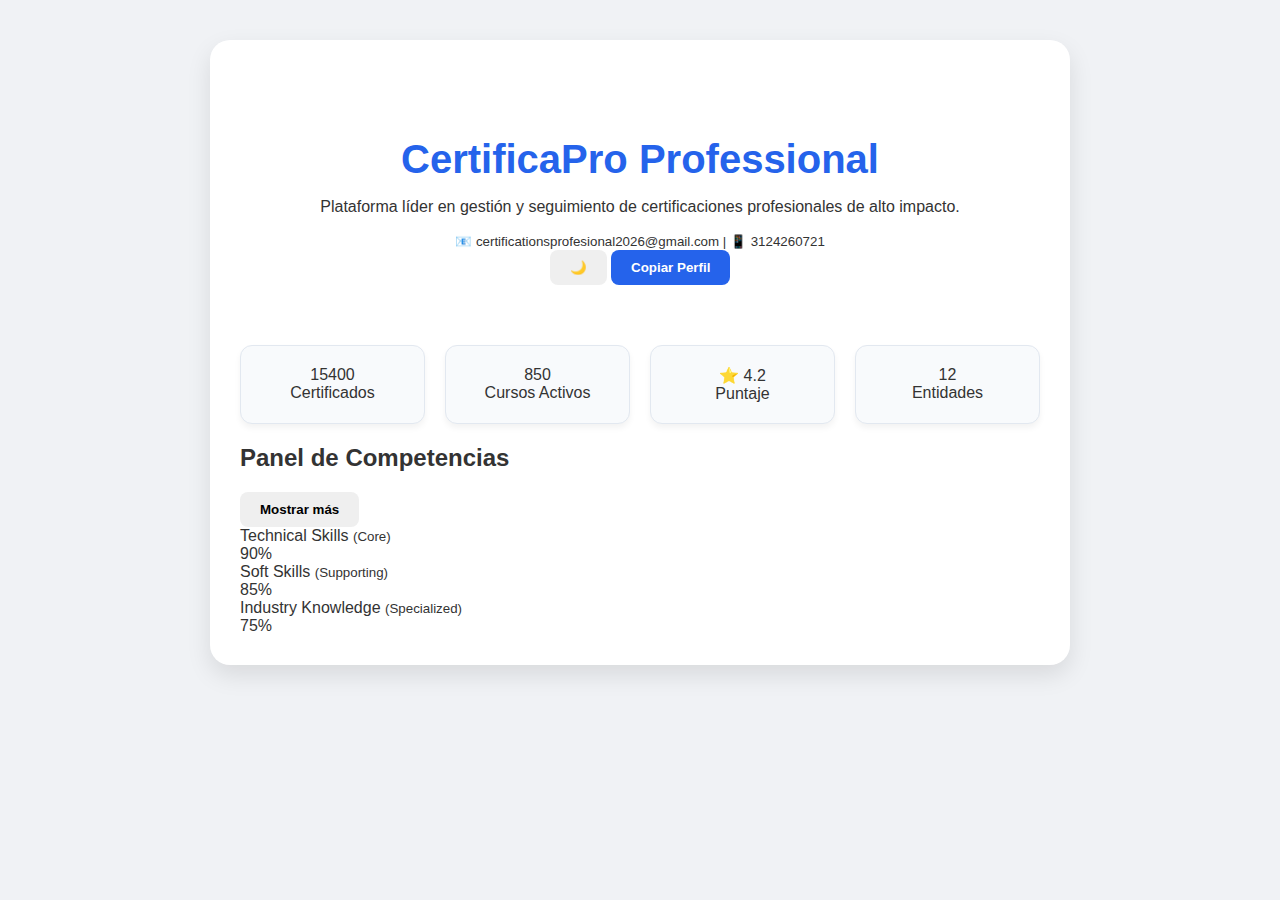
<file: week-01/3-proyecto/index.html>
<!DOCTYPE html>
<html lang="es">
<head>
    <meta charset="UTF-8">
    <meta name="viewport" content="width=device-width, initial-scale=1.0">
    <title>CertificaPro | Dashboard Profesional</title>
    <link href="https://fonts.googleapis.com/css2?family=Inter:wght@300;400;600;700&display=swap" rel="stylesheet">
    <link rel="stylesheet" href="styles.css">
</head>
<body>
    <div class="app-container">
        <header class="main-header">
            <div class="header-content">
                <div class="logo-area">
                    <h1 id="entity-name">Cargando...</h1>
                    <div id="entity-description"></div>
                </div>
                <div class="header-actions">
                    <button id="theme-toggle" class="btn-icon" title="Cambiar tema">🌙</button>
                    <button id="copy-btn" class="btn-primary">Copiar Perfil</button>
                </div>
            </div>
        </header>

        <main class="content">
            <section class="stats-grid" id="stats">
                </section>

            <section class="items-section">
                <div class="section-header">
                    <h2>Panel de Competencias</h2>
                    <button id="toggle-items" class="btn-outline">Mostrar más</button>
                </div>
                <div id="items-list" class="items-grid">
                    </div>
            </section>
        </main>

        <div id="toast" class="toast hidden">
            <div class="toast-content">
                <span id="toast-message"></span>
            </div>
        </div>
    </div>

    <script src="starter/script.js"></script>
</body>
</html>
</file>
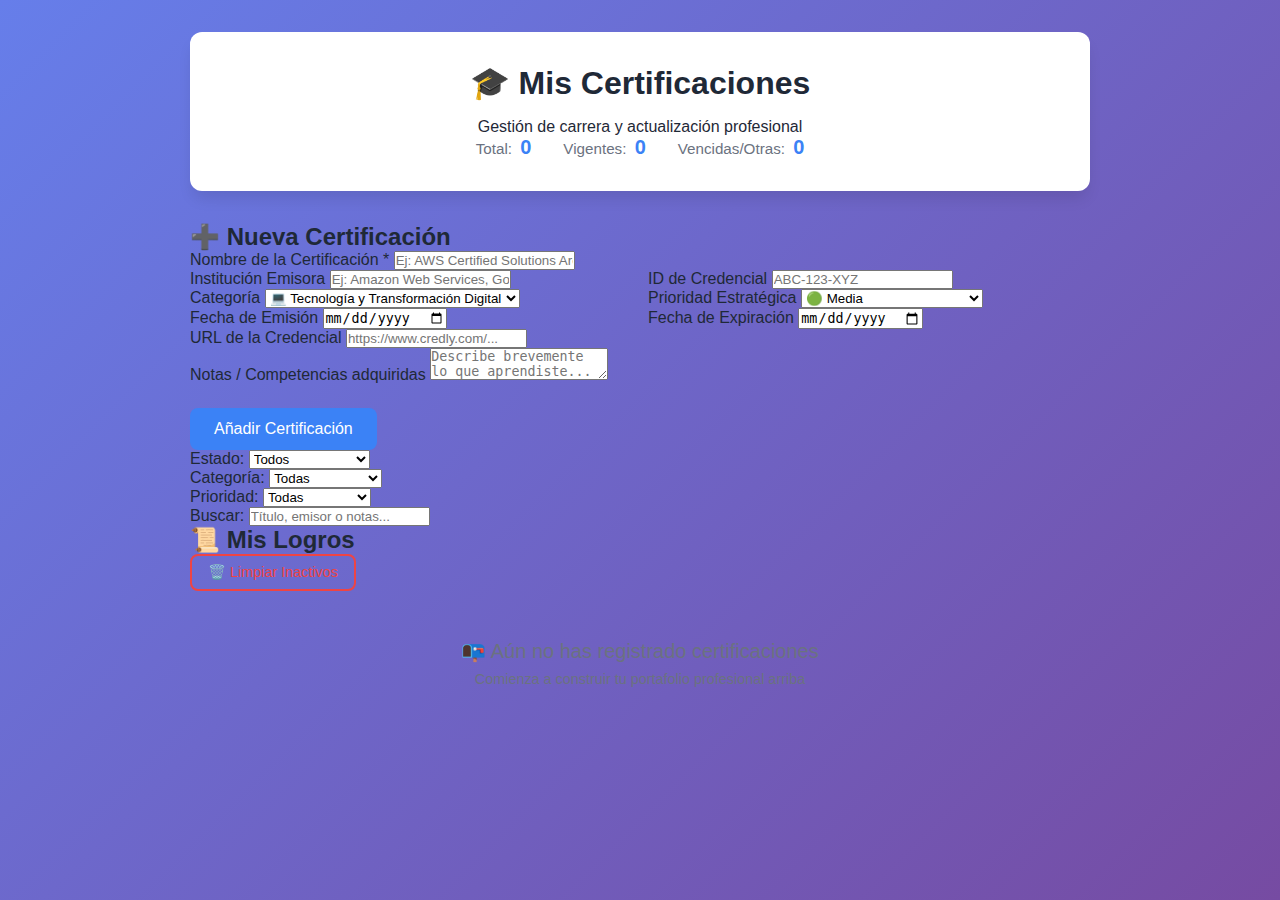
<file: week-02/3-proyecto/index.html>
<!DOCTYPE html>
<html lang="es">
<head>
  <meta charset="UTF-8">
  <meta name="viewport" content="width=device-width, initial-scale=1.0">
  <title>Gestor de Certificaciones Profesionales 2026</title>
  <link rel="stylesheet" href="styles.css">
</head>
<body>
  <div class="container">

    <header class="header">
      <h1>🎓 Mis Certificaciones</h1>
      <p class="subtitle">Gestión de carrera y actualización profesional</p>
      <div class="stats-summary" id="stats-summary">
        <span class="stat">Total: <strong id="stat-total">0</strong></span>
        <span class="stat">Vigentes: <strong id="stat-active">0</strong></span>
        <span class="stat">Vencidas/Otras: <strong id="stat-inactive">0</strong></span>
      </div>
      <div id="stats-categories" class="stats-categories-bar"></div>
    </header>

    <section class="form-section">
      <h2 id="form-title">➕ Nueva Certificación</h2>
      <form id="cert-form" class="item-form">
        <div class="form-group">
          <label for="cert-title">Nombre de la Certificación *</label>
          <input type="text" id="cert-title" placeholder="Ej: AWS Certified Solutions Architect" required>
        </div>

        <div class="form-row">
          <div class="form-group">
            <label for="cert-issuer">Institución Emisora</label>
            <input type="text" id="cert-issuer" placeholder="Ej: Amazon Web Services, Google, Microsoft">
          </div>
          <div class="form-group">
            <label for="cert-credential-id">ID de Credencial</label>
            <input type="text" id="cert-credential-id" placeholder="ABC-123-XYZ">
          </div>
        </div>

        <div class="form-row">
          <div class="form-group">
            <label for="cert-category">Categoría</label>
            <select id="cert-category">
              <option value="it_digital">💻 Tecnología y Transformación Digital</option>
              <option value="cybersecurity">🔒 Ciberseguridad</option>
              <option value="data_ai">📊 Datos e Inteligencia Artificial</option>
              <option value="project_mgmt">📈 Gestión de Proyectos y Ágil</option>
              <option value="business">👔 Negocios y Liderazgo</option>
              <option value="finance_fintech">💰 Finanzas y Fintech</option>
              <option value="cloud_devops">☁️ Cloud y DevOps</option>
              <option value="sustainability">🌱 Sostenibilidad y ESG</option>
              <option value="design_ux">🎨 Diseño y UX/UI</option>
              <option value="languages">🗣️ Idiomas y Comunicación</option>
              <option value="emerging">🚀 Emergentes 2025–2026</option>
            </select>
          </div>

          <div class="form-group">
            <label for="cert-priority">Prioridad Estratégica</label>
            <select id="cert-priority">
              <option value="must">🔴 Imprescindible</option>
              <option value="high">🟠 Alta</option>
              <option value="medium" selected>🟢 Media</option>
              <option value="low">🔵 Baja</option>
              <option value="nice">⚪ Opcional / Nice-to-have</option>
            </select>
          </div>
        </div>

        <div class="form-row">
          <div class="form-group">
            <label for="cert-issue-date">Fecha de Emisión</label>
            <input type="date" id="cert-issue-date">
          </div>
          <div class="form-group">
            <label for="cert-expiry-date">Fecha de Expiración</label>
            <input type="date" id="cert-expiry-date">
          </div>
        </div>

        <div class="form-group">
          <label for="cert-url">URL de la Credencial</label>
          <input type="url" id="cert-url" placeholder="https://www.credly.com/...">
        </div>

        <div class="form-group">
          <label for="cert-notes">Notas / Competencias adquiridas</label>
          <textarea id="cert-notes" rows="2" placeholder="Describe brevemente lo que aprendiste..."></textarea>
        </div>

        <div class="form-actions">
          <button type="submit" class="btn btn-primary" id="submit-btn">Añadir Certificación</button>
          <button type="button" class="btn btn-secondary" id="cancel-btn" style="display: none;">Cancelar</button>
        </div>
      </form>
    </section>

    <section class="filters-section">
      <div class="filters">
        <div class="filter-group">
          <label for="filter-status">Estado:</label>
          <select id="filter-status">
            <option value="all">Todos</option>
            <option value="active">Vigentes/Activos</option>
            <option value="inactive">Inactivos</option>
          </select>
        </div>

        <div class="filter-group">
          <label for="filter-category">Categoría:</label>
          <select id="filter-category">
            <option value="all">Todas</option>
            <option value="it_digital">Tecnología</option>
            <option value="cybersecurity">Ciberseguridad</option>
            <option value="data_ai">IA y Datos</option>
            <option value="cloud_devops">Cloud</option>
            </select>
        </div>

        <div class="filter-group">
          <label for="filter-priority">Prioridad:</label>
          <select id="filter-priority">
            <option value="all">Todas</option>
            <option value="must">Imprescindible</option>
            <option value="high">Alta</option>
            <option value="medium">Media</option>
          </select>
        </div>

        <div class="filter-group search-group">
          <label for="search-input">Buscar:</label>
          <input type="text" id="search-input" placeholder="Título, emisor o notas...">
        </div>
      </div>
    </section>

    <section class="items-section">
      <div class="items-header">
        <h2>📜 Mis Logros</h2>
        <button class="btn btn-outline" id="clear-inactive">🗑️ Limpiar Inactivos</button>
      </div>

      <div id="cert-list" class="cert-list-container"></div>

      <div id="empty-state" class="empty-state">
        <p>📭 Aún no has registrado certificaciones</p>
        <p class="empty-state-hint">Comienza a construir tu portafolio profesional arriba</p>
      </div>
    </section>

  </div>

  <script src="starter/script.js"></script>
</body>
</html>
</file>
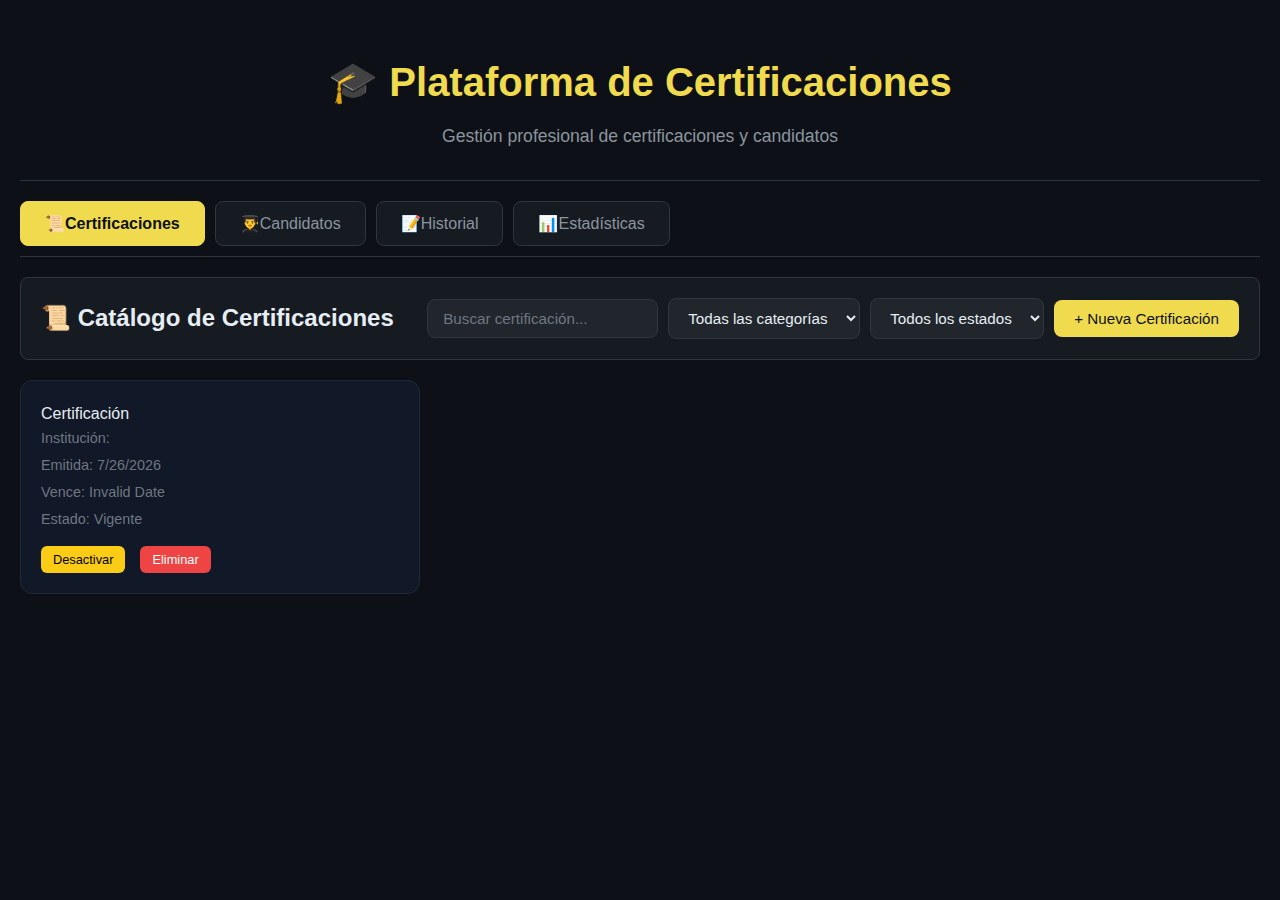
<file: week-03/3-proyecto/index.html>
<!DOCTYPE html>
<html lang="es">
  <head>
    <meta charset="UTF-8" />
    <meta name="viewport" content="width=device-width, initial-scale=1.0" />
    <title>🎓 Plataforma de Certificaciones Profesionales</title>
    <link rel="stylesheet" href="styles.css" />
  </head>
  <body>

    <div class="app-container">

      <!-- Header -->
      <header class="header">
        <h1>🎓 Plataforma de Certificaciones</h1>
        <p class="subtitle">
          Gestión profesional de certificaciones y candidatos
        </p>
      </header>

      <!-- Navigation Tabs -->
      <nav class="tabs">
<button class="tab-btn active" data-tab="catalog">📜Certificaciones</button>
<button class="tab-btn" data-tab="users">👨‍🎓Candidatos</button>
<button class="tab-btn" data-tab="transactions">📝Historial</button>
<button class="tab-btn" data-tab="stats">📊Estadísticas</button>
      </nav>

      <!-- Tab Content -->
      <main class="tab-content">

        <!-- CERTIFICATIONS TAB -->
        <section id="catalog" class="tab-panel active">
          <div class="panel-header">
            <h2>📜 Catálogo de Certificaciones</h2>
            <div class="actions">
              <input
                type="text"
                id="search-input"
                placeholder="Buscar certificación..."
              />

              <select id="filter-type">
                <option value="all">Todas las categorías</option>
                <option value="Technology">Tecnología</option>
                <option value="Business">Negocios</option>
                <option value="Design">Diseño</option>
              </select>

              <select id="filter-status">
                <option value="all">Todos los estados</option>
                <option value="active">Vigentes</option>
                <option value="inactive">Expiradas</option>
              </select>

              <button id="add-item-btn" class="btn btn-primary">
                + Nueva Certificación
              </button>
            </div>
          </div>

          <div id="item-list" class="items-grid"></div>

          <div id="empty-state" class="empty-state" style="display: none;">
            <p>📭 No hay certificaciones registradas</p>
            <p class="hint">
              Agrega tu primera certificación usando el botón superior
            </p>
          </div>
        </section>

        <!-- CANDIDATES TAB -->
        <section id="users" class="tab-panel">
          <div class="panel-header">
            <h2>👨‍🎓 Candidatos Registrados</h2>
            <div class="actions">
              <input
                type="text"
                id="search-users"
                placeholder="Buscar candidato..."
              />

              <select id="filter-role">
                <option value="all">Todos los roles</option>
                <option value="Student">Estudiante</option>
                <option value="Professional">Profesional</option>
                <option value="Instructor">Instructor</option>
              </select>

              <button id="add-user-btn" class="btn btn-primary">
                + Nuevo Candidato
              </button>
            </div>
          </div>

          <div id="user-list" class="users-grid"></div>
        </section>

        <!-- HISTORY TAB -->
        <section id="transactions" class="tab-panel">
          <div class="panel-header">
            <h2>📝 Historial de Certificaciones Emitidas</h2>
          </div>
          <div id="transaction-list" class="transactions-list">
            <!-- Futuro: emisión, renovaciones, expiraciones -->
          </div>
        </section>

        <!-- STATS TAB -->
        <section id="stats" class="tab-panel">
          <div class="panel-header">
            <h2>📊 Estadísticas Generales</h2>
          </div>

          <div id="stats-container" class="stats-grid">
            <div class="stat-card">
              <span class="stat-value" id="stat-total">0</span>
              <span class="stat-label">Total Certificaciones</span>
            </div>

            <div class="stat-card">
              <span class="stat-value" id="stat-active">0</span>
              <span class="stat-label">Vigentes</span>
            </div>

            <div class="stat-card">
              <span class="stat-value" id="stat-inactive">0</span>
              <span class="stat-label">Expiradas</span>
            </div>

            <div class="stat-card">
              <span class="stat-value" id="stat-users">0</span>
              <span class="stat-label">Candidatos</span>
            </div>
          </div>

          <div id="stats-details" class="stats-details"></div>
        </section>

      </main>

      <!-- MODAL CERTIFICACIONES -->
      <div id="item-modal" class="modal" style="display: none;">
        <div class="modal-content">
          <div class="modal-header">
            <h3 id="modal-title">Nueva Certificación</h3>
            <button class="close-btn" id="close-modal">&times;</button>
          </div>

          <form id="item-form" class="modal-form">

            <div class="form-group">
              <label for="item-type">Categoría</label>
              <select id="item-type" required>
                <option value="">Selecciona una categoría</option>
                <option value="Technology">Tecnología</option>
                <option value="Business">Negocios</option>
                <option value="Design">Diseño</option>
              </select>
            </div>

            <div class="form-group">
              <label for="item-name">Título de la Certificación *</label>
              <input type="text" id="item-name" required />
            </div>

            <div class="form-group">
              <label for="item-location">Institución Emisora *</label>
              <input type="text" id="item-location" required />
            </div>

            <div class="form-group">
              <label for="item-expiration">Fecha de Vencimiento *</label>
              <input type="date" id="item-expiration" required />
            </div>

            <div class="form-actions">
              <button type="submit" class="btn btn-primary">Guardar</button>
              <button type="button" class="btn btn-secondary" id="cancel-btn">
                Cancelar
              </button>
            </div>

          </form>
        </div>
      </div>

      <!-- MODAL CANDIDATOS -->
      <div id="user-modal" class="modal" style="display: none;">
        <div class="modal-content">
          <div class="modal-header">
            <h3>Nuevo Candidato</h3>
            <button class="close-btn" id="close-user-modal">&times;</button>
          </div>

          <form id="user-form" class="modal-form">

            <div class="form-group">
              <label for="user-role">Rol</label>
              <select id="user-role" required>
                <option value="">Selecciona un rol</option>
                <option value="Student">Estudiante</option>
                <option value="Professional">Profesional</option>
                <option value="Instructor">Instructor</option>
              </select>
            </div>

            <div class="form-group">
              <label for="user-name">Nombre Completo *</label>
              <input type="text" id="user-name" required />
            </div>

            <div class="form-group">
              <label for="user-email">Correo Electrónico *</label>
              <input type="email" id="user-email" required />
            </div>

            <div class="form-actions">
              <button type="submit" class="btn btn-primary">Guardar</button>
              <button type="button" class="btn btn-secondary" id="cancel-user-btn">
                Cancelar
              </button>
            </div>

          </form>
        </div>
      </div>

    </div>

    <!-- Ruta original respetada -->
    <script src="starter/script.js"></script>

  </body>
</html>
</file>
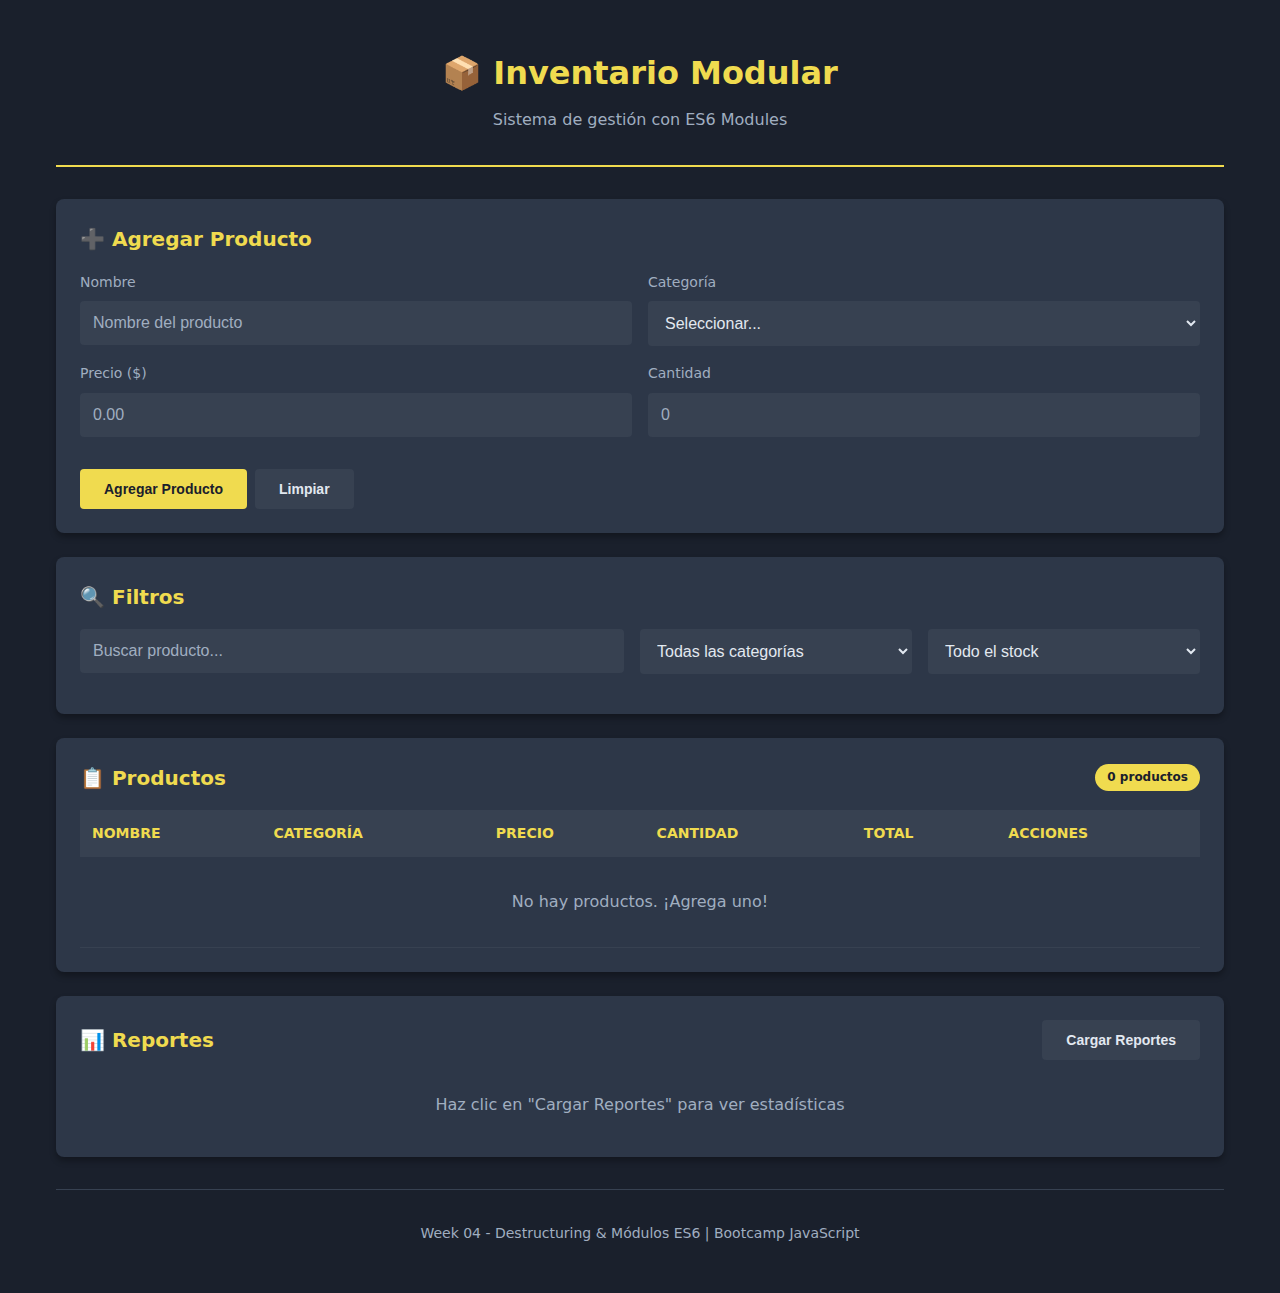
<file: week-04/3-proyecto/index.html>
<!DOCTYPE html>
<html lang="es">
  <head>
    <meta charset="UTF-8" />
    <meta
      name="viewport"
      content="width=device-width, initial-scale=1.0" />
    <title>Inventario Modular | Week 04</title>
    <link
      rel="stylesheet"
      href="styles.css" />
  </head>
  <body>
    <div class="app">
      <!-- Header -->
      <header class="header">
        <h1>📦 Inventario Modular</h1>
        <p>Sistema de gestión con ES6 Modules</p>
      </header>

      <!-- Main Content -->
      <main class="main">
        <!-- Add Product Form -->
        <section class="card">
          <h2>➕ Agregar Producto</h2>
          <form id="product-form">
            <div class="form-row">
              <div class="form-group">
                <label for="name">Nombre</label>
                <input
                  type="text"
                  id="name"
                  name="name"
                  required
                  placeholder="Nombre del producto" />
              </div>
              <div class="form-group">
                <label for="category">Categoría</label>
                <select
                  id="category"
                  name="category"
                  required>
                  <option value="">Seleccionar...</option>
                </select>
              </div>
            </div>
            <div class="form-row">
              <div class="form-group">
                <label for="price">Precio ($)</label>
                <input
                  type="number"
                  id="price"
                  name="price"
                  min="0"
                  step="0.01"
                  required
                  placeholder="0.00" />
              </div>
              <div class="form-group">
                <label for="quantity">Cantidad</label>
                <input
                  type="number"
                  id="quantity"
                  name="quantity"
                  min="0"
                  required
                  placeholder="0" />
              </div>
            </div>
            <div class="form-actions">
              <button
                type="submit"
                class="btn btn-primary">
                Agregar Producto
              </button>
              <button
                type="reset"
                class="btn btn-secondary">
                Limpiar
              </button>
            </div>
          </form>
        </section>

        <!-- Filters -->
        <section class="card">
          <h2>🔍 Filtros</h2>
          <div class="filters">
            <div class="form-group">
              <input
                type="text"
                id="search"
                placeholder="Buscar producto..." />
            </div>
            <div class="form-group">
              <select id="filter-category">
                <option value="">Todas las categorías</option>
              </select>
            </div>
            <div class="form-group">
              <select id="filter-stock">
                <option value="">Todo el stock</option>
                <option value="low">Stock bajo (&lt; 10)</option>
                <option value="out">Sin stock</option>
                <option value="available">Disponible</option>
              </select>
            </div>
          </div>
        </section>

        <!-- Products Table -->
        <section class="card">
          <div class="card-header">
            <h2>📋 Productos</h2>
            <span
              id="product-count"
              class="badge"
              >0 productos</span
            >
          </div>
          <div class="table-container">
            <table id="products-table">
              <thead>
                <tr>
                  <th>Nombre</th>
                  <th>Categoría</th>
                  <th>Precio</th>
                  <th>Cantidad</th>
                  <th>Total</th>
                  <th>Acciones</th>
                </tr>
              </thead>
              <tbody id="products-body">
                <tr>
                  <td
                    colspan="6"
                    class="empty-state">
                    No hay productos. ¡Agrega uno!
                  </td>
                </tr>
              </tbody>
            </table>
          </div>
        </section>

        <!-- Reports Section (Lazy Loaded) -->
        <section class="card">
          <div class="card-header">
            <h2>📊 Reportes</h2>
            <button
              id="load-reports"
              class="btn btn-secondary">
              Cargar Reportes
            </button>
          </div>
          <div
            id="reports-container"
            class="reports-grid">
            <p class="placeholder">
              Haz clic en "Cargar Reportes" para ver estadísticas
            </p>
          </div>
        </section>
      </main>

      <!-- Footer -->
      <footer class="footer">
        <p>Week 04 - Destructuring & Módulos ES6 | Bootcamp JavaScript</p>
      </footer>
    </div>

    <!-- Edit Modal -->
    <div
      id="edit-modal"
      class="modal hidden">
      <div class="modal-content">
        <div class="modal-header">
          <h3>✏️ Editar Producto</h3>
          <button
            class="modal-close"
            id="modal-close">
            &times;
          </button>
        </div>
        <form id="edit-form">
          <input
            type="hidden"
            id="edit-id" />
          <div class="form-group">
            <label for="edit-name">Nombre</label>
            <input
              type="text"
              id="edit-name"
              required />
          </div>
          <div class="form-group">
            <label for="edit-category">Categoría</label>
            <select
              id="edit-category"
              required></select>
          </div>
          <div class="form-row">
            <div class="form-group">
              <label for="edit-price">Precio ($)</label>
              <input
                type="number"
                id="edit-price"
                min="0"
                step="0.01"
                required />
            </div>
            <div class="form-group">
              <label for="edit-quantity">Cantidad</label>
              <input
                type="number"
                id="edit-quantity"
                min="0"
                required />
            </div>
          </div>
          <div class="form-actions">
            <button
              type="submit"
              class="btn btn-primary">
              Guardar
            </button>
            <button
              type="button"
              class="btn btn-secondary"
              id="cancel-edit">
              Cancelar
            </button>
          </div>
        </form>
      </div>
    </div>

    <script
      type="module"
      src="./starter/main.js"></script>
  </body>
</html>
</file>
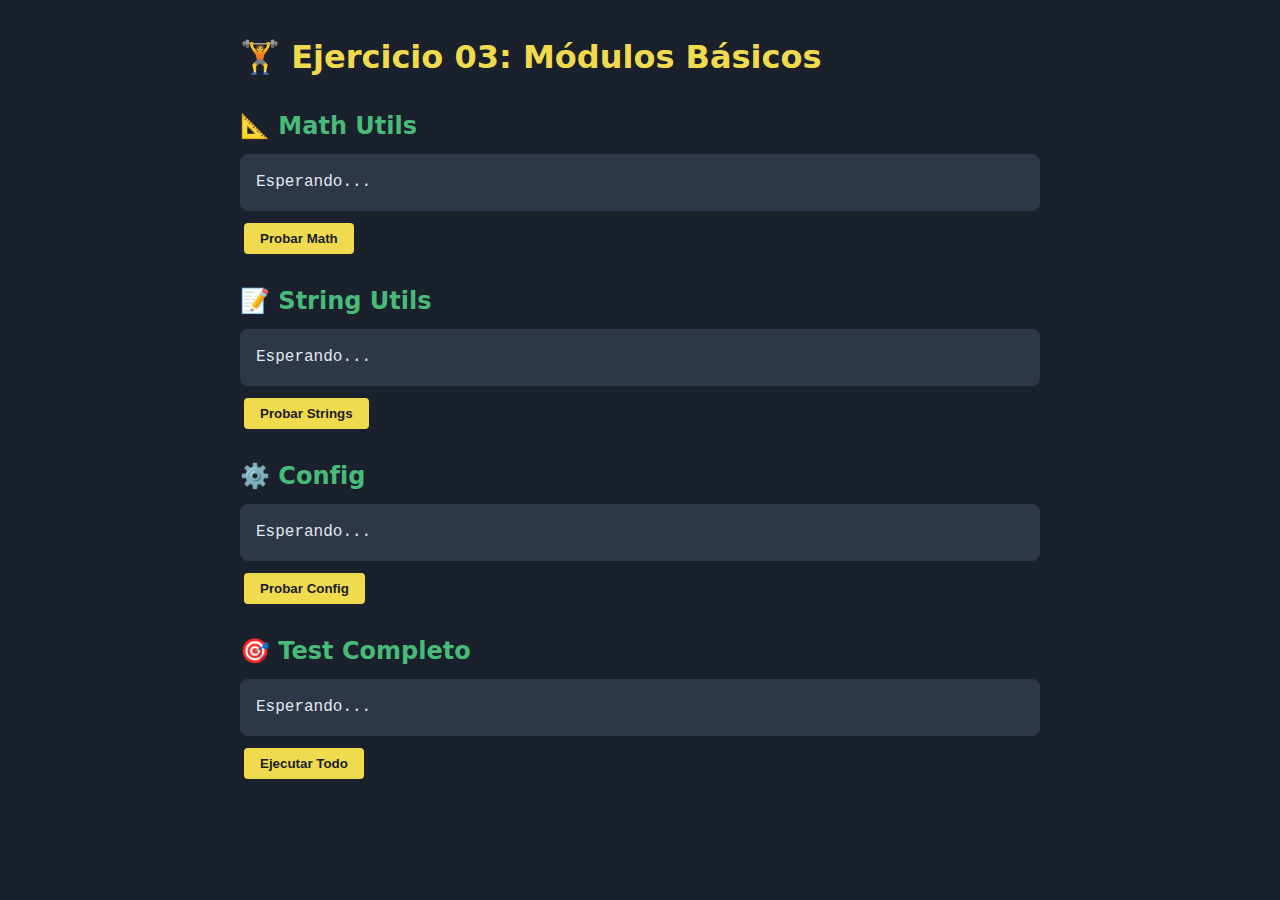
<file: week-04/2-practicas/ejercicio-03-modulos-basicos/starter/index.html>
<!DOCTYPE html>
<html lang="es">
  <head>
    <meta charset="UTF-8" />
    <meta
      name="viewport"
      content="width=device-width, initial-scale=1.0" />
    <title>Ejercicio 03: Módulos Básicos</title>
    <style>
      * {
        box-sizing: border-box;
        margin: 0;
        padding: 0;
      }
      body {
        font-family: system-ui, -apple-system, sans-serif;
        background: #1a202c;
        color: #e2e8f0;
        padding: 2rem;
        line-height: 1.6;
      }
      h1 {
        color: #f0db4f;
        margin-bottom: 1rem;
      }
      h2 {
        color: #48bb78;
        margin: 1.5rem 0 0.5rem;
      }
      .container {
        max-width: 800px;
        margin: 0 auto;
      }
      .output {
        background: #2d3748;
        padding: 1rem;
        border-radius: 8px;
        margin: 0.5rem 0;
        font-family: 'Courier New', monospace;
      }
      .success {
        border-left: 4px solid #48bb78;
      }
      .error {
        border-left: 4px solid #ef4444;
      }
      button {
        background: #f0db4f;
        color: #1a202c;
        border: none;
        padding: 0.5rem 1rem;
        border-radius: 4px;
        cursor: pointer;
        font-weight: bold;
        margin: 0.25rem;
      }
      button:hover {
        background: #d4c03f;
      }
    </style>
  </head>
  <body>
    <div class="container">
      <h1>🏋️ Ejercicio 03: Módulos Básicos</h1>

      <h2>📐 Math Utils</h2>
      <div
        class="output"
        id="math-output">
        Esperando...
      </div>
      <button onclick="testMath()">Probar Math</button>

      <h2>📝 String Utils</h2>
      <div
        class="output"
        id="string-output">
        Esperando...
      </div>
      <button onclick="testStrings()">Probar Strings</button>

      <h2>⚙️ Config</h2>
      <div
        class="output"
        id="config-output">
        Esperando...
      </div>
      <button onclick="testConfig()">Probar Config</button>

      <h2>🎯 Test Completo</h2>
      <div
        class="output"
        id="full-output">
        Esperando...
      </div>
      <button onclick="runAllTests()">Ejecutar Todo</button>
    </div>

    <script
      type="module"
      src="./main.js"></script>
  </body>
</html>
</file>
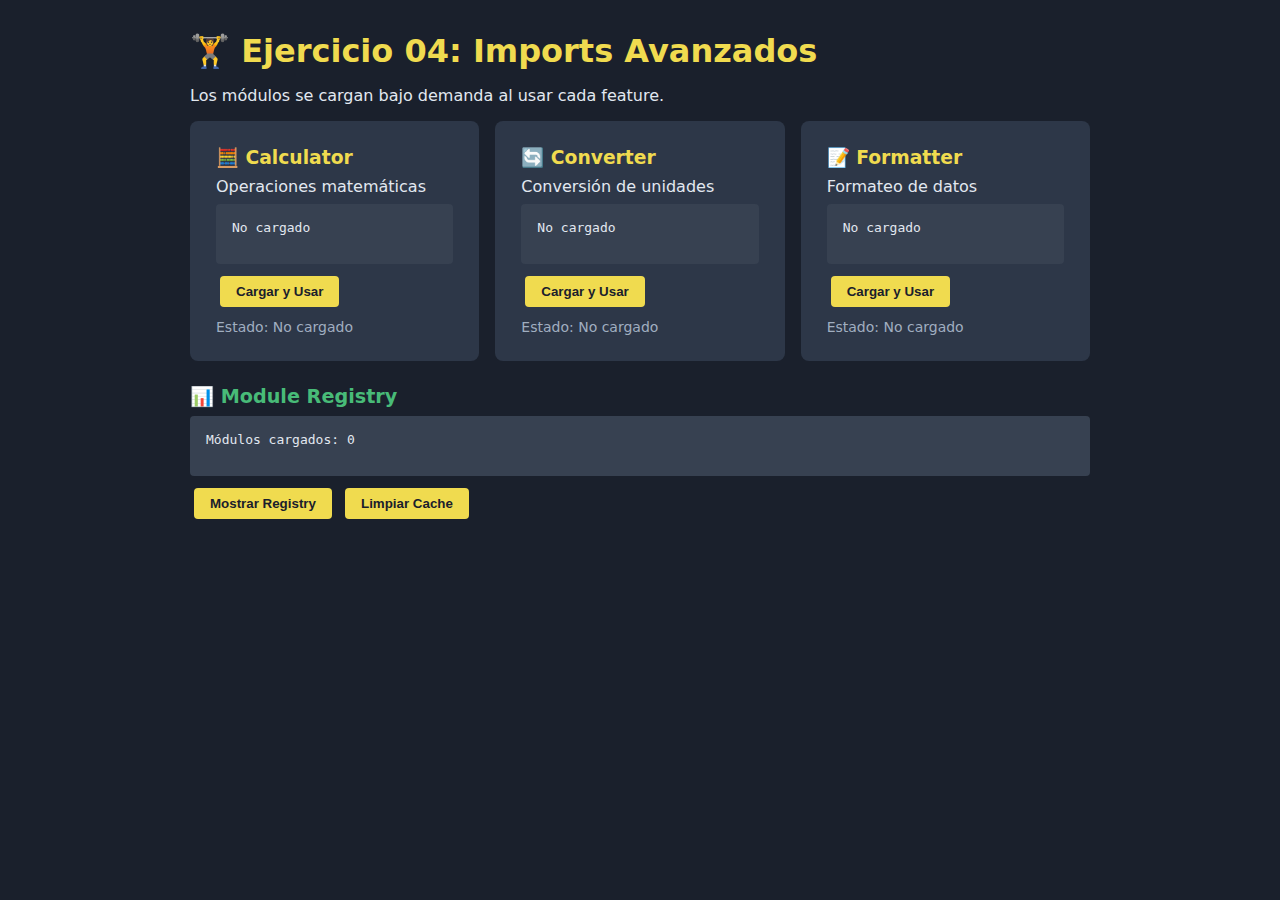
<file: week-04/2-practicas/ejercicio-04-imports-avanzados/starter/index.html>
<!DOCTYPE html>
<html lang="es">
  <head>
    <meta charset="UTF-8" />
    <meta
      name="viewport"
      content="width=device-width, initial-scale=1.0" />
    <title>Ejercicio 04: Imports Avanzados</title>
    <style>
      * {
        box-sizing: border-box;
        margin: 0;
        padding: 0;
      }
      body {
        font-family: system-ui, -apple-system, sans-serif;
        background: #1a202c;
        color: #e2e8f0;
        padding: 2rem;
      }
      h1 {
        color: #f0db4f;
        margin-bottom: 1rem;
      }
      h2 {
        color: #48bb78;
        margin: 1.5rem 0 0.5rem;
        font-size: 1.2rem;
      }
      .container {
        max-width: 900px;
        margin: 0 auto;
      }
      .feature-grid {
        display: grid;
        grid-template-columns: repeat(auto-fit, minmax(250px, 1fr));
        gap: 1rem;
        margin: 1rem 0;
      }
      .feature-card {
        background: #2d3748;
        padding: 1.5rem;
        border-radius: 8px;
        border: 2px solid transparent;
        transition: border-color 0.3s;
      }
      .feature-card:hover {
        border-color: #f0db4f;
      }
      .feature-card h3 {
        color: #f0db4f;
        margin-bottom: 0.5rem;
      }
      .output {
        background: #374151;
        padding: 1rem;
        border-radius: 4px;
        margin: 0.5rem 0;
        min-height: 60px;
        font-family: monospace;
      }
      button {
        background: #f0db4f;
        color: #1a202c;
        border: none;
        padding: 0.5rem 1rem;
        border-radius: 4px;
        cursor: pointer;
        font-weight: bold;
        margin: 0.25rem;
      }
      button:hover {
        background: #d4c03f;
      }
      button:disabled {
        background: #4a5568;
        color: #718096;
        cursor: not-allowed;
      }
      .status {
        font-size: 0.875rem;
        color: #a0aec0;
        margin-top: 0.5rem;
      }
      .loaded {
        color: #48bb78;
      }
      .loading {
        color: #f0db4f;
      }
      .error {
        color: #ef4444;
      }
    </style>
  </head>
  <body>
    <div class="container">
      <h1>🏋️ Ejercicio 04: Imports Avanzados</h1>
      <p>Los módulos se cargan bajo demanda al usar cada feature.</p>

      <div class="feature-grid">
        <!-- Calculator Feature -->
        <div
          class="feature-card"
          id="calc-card">
          <h3>🧮 Calculator</h3>
          <p>Operaciones matemáticas</p>
          <div
            class="output"
            id="calc-output">
            No cargado
          </div>
          <button id="calc-btn">Cargar y Usar</button>
          <div
            class="status"
            id="calc-status">
            Estado: No cargado
          </div>
        </div>

        <!-- Converter Feature -->
        <div
          class="feature-card"
          id="conv-card">
          <h3>🔄 Converter</h3>
          <p>Conversión de unidades</p>
          <div
            class="output"
            id="conv-output">
            No cargado
          </div>
          <button id="conv-btn">Cargar y Usar</button>
          <div
            class="status"
            id="conv-status">
            Estado: No cargado
          </div>
        </div>

        <!-- Formatter Feature -->
        <div
          class="feature-card"
          id="fmt-card">
          <h3>📝 Formatter</h3>
          <p>Formateo de datos</p>
          <div
            class="output"
            id="fmt-output">
            No cargado
          </div>
          <button id="fmt-btn">Cargar y Usar</button>
          <div
            class="status"
            id="fmt-status">
            Estado: No cargado
          </div>
        </div>
      </div>

      <h2>📊 Module Registry</h2>
      <div
        class="output"
        id="registry-output">
        Módulos cargados: 0
      </div>
      <button id="show-registry">Mostrar Registry</button>
      <button id="clear-registry">Limpiar Cache</button>
    </div>

    <script
      type="module"
      src="./app.js"></script>
  </body>
</html>
</file>
<file: week-01/3-proyecto/styles.css>
:root {
    --bg-color: #f4f7f6;
    --card-bg: #ffffff;
    --text-color: #333;
    --primary-color: #2563eb;
    --secondary-color: #64748b;
    --accent-color: #10b981;
}

/* Estilos base */
body {
    font-family: 'Segoe UI', Tahoma, Geneva, Verdana, sans-serif;
    background-color: var(--bg-color);
    color: var(--text-color);
    margin: 0;
    padding: 20px;
    transition: all 0.3s ease;
}

.container {
    max-width: 900px;
    margin: 0 auto;
}

/* Header */
header {
    text-align: center;
    padding: 40px 0;
}

#entity-name {
    font-size: 2.5rem;
    margin-bottom: 10px;
    color: var(--primary-color);
}

/* Botones */
.actions {
    margin-top: 20px;
    display: flex;
    justify-content: center;
    gap: 10px;
}

button {
    padding: 10px 20px;
    border-radius: 8px;
    border: none;
    cursor: pointer;
    font-weight: 600;
    transition: transform 0.2s;
}

button:active { transform: scale(0.95); }

.btn-primary { background: var(--primary-color); color: white; }
.btn-secondary { background: var(--secondary-color); color: white; }
.btn-text { background: transparent; color: var(--primary-color); text-decoration: underline; }

/* Grid de Estadísticas */
.stats-container {
    display: grid;
    grid-template-columns: repeat(auto-fit, minmax(150px, 1fr));
    gap: 20px;
    margin-bottom: 40px;
}

.stat-card {
    background: var(--card-bg);
    padding: 20px;
    border-radius: 12px;
    text-align: center;
    box-shadow: 0 4px 6px rgba(0,0,0,0.05);
}

/* Toast Notification */
.toast {
    position: fixed;
    bottom: 20px;
    right: 20px;
    background: #333;
    color: white;
    padding: 12px 24px;
    border-radius: 50px;
    box-shadow: 0 10px 15px rgba(0,0,0,0.2);
}

.hidden { display: none; }
/* style.css */
body {
    background-color: #f0f2f5;
    font-family: 'Segoe UI', sans-serif;
    display: flex;
    justify-content: center;
    padding: 40px;
}

.app-container {
    background: white;
    padding: 30px;
    border-radius: 20px;
    box-shadow: 0 10px 25px rgba(0,0,0,0.1);
    width: 100%;
    max-width: 800px;
}

.btn-primary {
    background: #2563eb;
    color: white;
    padding: 10px 20px;
    border-radius: 8px;
    border: none;
    cursor: pointer;
    font-weight: bold;
}

/* Esto hará que tus estadísticas se vean en cuadros */
.stats-grid {
    display: grid;
    grid-template-columns: repeat(auto-fit, minmax(150px, 1fr));
    gap: 20px;
    margin: 20px 0;
}

.stat-card {
    background: #f8fafc;
    padding: 20px;
    border-radius: 12px;
    border: 1px solid #e2e8f0;
    text-align: center;
}
</file>
<file: week-03/3-proyecto/styles.css>
/* ============================================
   BIBLIOTECA - ESTILOS
   ============================================ */

/* Variables CSS */
:root {
  --bg-primary: #0d1117;
  --bg-secondary: #161b22;
  --bg-tertiary: #21262d;
  --text-primary: #e6edf3;
  --text-secondary: #8b949e;
  --text-muted: #6e7681;
  --accent-yellow: #f0db4f;
  --accent-green: #3fb950;
  --accent-red: #f85149;
  --accent-blue: #58a6ff;
  --accent-orange: #d29922;
  --border-color: #30363d;
  --shadow: 0 4px 6px rgba(0, 0, 0, 0.3);
  --radius: 8px;
  --transition: all 0.2s ease;
}

/* Reset */
* {
  margin: 0;
  padding: 0;
  box-sizing: border-box;
}

body {
  font-family: -apple-system, BlinkMacSystemFont, 'Segoe UI', Roboto, Oxygen,
    Ubuntu, sans-serif;
  background-color: var(--bg-primary);
  color: var(--text-primary);
  line-height: 1.6;
  min-height: 100vh;
}

/* App Container */
.app-container {
  max-width: 1400px;
  margin: 0 auto;
  padding: 20px;
}

/* Header */
.header {
  text-align: center;
  padding: 30px 0;
  border-bottom: 1px solid var(--border-color);
  margin-bottom: 20px;
}

.header h1 {
  font-size: 2.5rem;
  color: var(--accent-yellow);
  margin-bottom: 8px;
}

.subtitle {
  color: var(--text-secondary);
  font-size: 1.1rem;
}

/* Navigation Tabs */
.tabs {
  display: flex;
  gap: 10px;
  margin-bottom: 20px;
  border-bottom: 1px solid var(--border-color);
  padding-bottom: 10px;
}

.tab-btn {
  padding: 12px 24px;
  background: var(--bg-secondary);
  border: 1px solid var(--border-color);
  border-radius: var(--radius);
  color: var(--text-secondary);
  font-size: 1rem;
  cursor: pointer;
  transition: var(--transition);
}

.tab-btn:hover {
  background: var(--bg-tertiary);
  color: var(--text-primary);
}

.tab-btn.active {
  background: var(--accent-yellow);
  color: var(--bg-primary);
  border-color: var(--accent-yellow);
  font-weight: 600;
}

/* Tab Content */
.tab-panel {
  display: none;
}

.tab-panel.active {
  display: block;
}

/* Panel Header */
.panel-header {
  display: flex;
  justify-content: space-between;
  align-items: center;
  flex-wrap: wrap;
  gap: 15px;
  margin-bottom: 20px;
  padding: 20px;
  background: var(--bg-secondary);
  border-radius: var(--radius);
  border: 1px solid var(--border-color);
}

.panel-header h2 {
  color: var(--text-primary);
  font-size: 1.5rem;
}

.actions {
  display: flex;
  gap: 10px;
  flex-wrap: wrap;
  align-items: center;
}

/* Inputs and Selects */
input[type='text'],
input[type='email'],
input[type='number'],
input[type='date'],
select,
textarea {
  padding: 10px 15px;
  background: var(--bg-tertiary);
  border: 1px solid var(--border-color);
  border-radius: var(--radius);
  color: var(--text-primary);
  font-size: 0.95rem;
  transition: var(--transition);
}

input:focus,
select:focus,
textarea:focus {
  outline: none;
  border-color: var(--accent-yellow);
  box-shadow: 0 0 0 2px rgba(240, 219, 79, 0.2);
}

input::placeholder {
  color: var(--text-muted);
}

/* Buttons */
.btn {
  padding: 10px 20px;
  border: none;
  border-radius: var(--radius);
  font-size: 0.95rem;
  font-weight: 500;
  cursor: pointer;
  transition: var(--transition);
  display: inline-flex;
  align-items: center;
  gap: 5px;
}

.btn-primary {
  background: var(--accent-yellow);
  color: var(--bg-primary);
}

.btn-primary:hover {
  background: #d4c144;
  transform: translateY(-1px);
}

.btn-secondary {
  background: var(--bg-tertiary);
  color: var(--text-primary);
  border: 1px solid var(--border-color);
}

.btn-secondary:hover {
  background: var(--border-color);
}

.btn-success {
  background: var(--accent-green);
  color: var(--bg-primary);
}

.btn-success:hover {
  background: #2ea043;
}

.btn-danger {
  background: var(--accent-red);
  color: white;
}

.btn-danger:hover {
  background: #da3633;
}

.btn-warning {
  background: var(--accent-orange);
  color: var(--bg-primary);
}

.btn-warning:hover {
  background: #bb8009;
}

.btn-small {
  padding: 6px 12px;
  font-size: 0.85rem;
}
.item {
  background: #111827;
  padding: 20px;
  border-radius: 12px;
  margin-bottom: 15px;
  border: 1px solid #1f2937;
  transition: 0.3s;
}

.item:hover {
  transform: translateY(-3px);
  border-color: #facc15;
}
.item button {
  padding: 6px 12px;
  border-radius: 6px;
  border: none;
  cursor: pointer;
  font-size: 0.8rem;
  margin-right: 5px;
}

.item button:first-child {
  background-color: #facc15;
  color: black;
}

.item button:last-child {
  background-color: #ef4444;
  color: white;
}
/* Items Grid */
.items-grid {
  display: grid;
  grid-template-columns: repeat(auto-fill, minmax(300px, 1fr));
  gap: 20px;
}

/* Item Card */
.item-card {
  background: var(--bg-secondary);
  border: 1px solid var(--border-color);
  border-radius: var(--radius);
  padding: 20px;
  transition: var(--transition);
}

.item-card:hover {
  border-color: var(--accent-yellow);
  transform: translateY(-2px);
  box-shadow: var(--shadow);
}

.item-card-header {
  display: flex;
  justify-content: space-between;
  align-items: flex-start;
  margin-bottom: 12px;
}

.item-type {
  font-size: 0.75rem;
  padding: 4px 10px;
  border-radius: 20px;
  font-weight: 600;
  text-transform: uppercase;
}

.item-type.book {
  background: rgba(88, 166, 255, 0.2);
  color: var(--accent-blue);
}

.item-type.magazine {
  background: rgba(210, 153, 34, 0.2);
  color: var(--accent-orange);
}

.item-type.dvd {
  background: rgba(248, 81, 73, 0.2);
  color: var(--accent-red);
}

.item-type.audiobook {
  background: rgba(63, 185, 80, 0.2);
  color: var(--accent-green);
}

.availability-badge {
  font-size: 0.75rem;
  padding: 4px 10px;
  border-radius: 20px;
  font-weight: 600;
}

.availability-badge.available {
  background: rgba(63, 185, 80, 0.2);
  color: var(--accent-green);
}

.availability-badge.borrowed {
  background: rgba(248, 81, 73, 0.2);
  color: var(--accent-red);
}

.item-title {
  font-size: 1.2rem;
  font-weight: 600;
  margin-bottom: 8px;
  color: var(--text-primary);
}

.item-author {
  color: var(--text-secondary);
  margin-bottom: 12px;
}

.item-details {
  font-size: 0.9rem;
  color: var(--text-muted);
  margin-bottom: 15px;
}

.item-details p {
  margin-bottom: 4px;
}

.item-actions {
  display: flex;
  gap: 10px;
}

/* Members Grid */
.members-grid {
  display: grid;
  grid-template-columns: repeat(auto-fill, minmax(280px, 1fr));
  gap: 20px;
}

.member-card {
  background: var(--bg-secondary);
  border: 1px solid var(--border-color);
  border-radius: var(--radius);
  padding: 20px;
  transition: var(--transition);
}

.member-card:hover {
  border-color: var(--accent-blue);
}

.member-avatar {
  width: 60px;
  height: 60px;
  background: var(--accent-yellow);
  border-radius: 50%;
  display: flex;
  align-items: center;
  justify-content: center;
  font-size: 1.5rem;
  font-weight: bold;
  color: var(--bg-primary);
  margin-bottom: 15px;
}

.member-name {
  font-size: 1.1rem;
  font-weight: 600;
  margin-bottom: 5px;
}

.member-email {
  color: var(--text-secondary);
  font-size: 0.9rem;
  margin-bottom: 10px;
}

.member-stats {
  display: flex;
  gap: 15px;
  margin-bottom: 15px;
}

.member-stat {
  text-align: center;
}

.member-stat-value {
  font-size: 1.2rem;
  font-weight: 600;
  color: var(--accent-yellow);
}

.member-stat-label {
  font-size: 0.75rem;
  color: var(--text-muted);
  text-transform: uppercase;
}

.membership-badge {
  display: inline-block;
  padding: 4px 12px;
  border-radius: 20px;
  font-size: 0.75rem;
  font-weight: 600;
  text-transform: uppercase;
}

.membership-badge.standard {
  background: rgba(139, 148, 158, 0.2);
  color: var(--text-secondary);
}

.membership-badge.premium {
  background: rgba(240, 219, 79, 0.2);
  color: var(--accent-yellow);
}

.membership-badge.student {
  background: rgba(63, 185, 80, 0.2);
  color: var(--accent-green);
}

/* Loans Container */
.loans-container {
  display: grid;
  grid-template-columns: 1fr 1fr;
  gap: 20px;
}

@media (max-width: 900px) {
  .loans-container {
    grid-template-columns: 1fr;
  }
}

.loans-section {
  background: var(--bg-secondary);
  border: 1px solid var(--border-color);
  border-radius: var(--radius);
  padding: 20px;
}

.loans-section h3 {
  margin-bottom: 15px;
  color: var(--text-primary);
  padding-bottom: 10px;
  border-bottom: 1px solid var(--border-color);
}

.loans-list {
  display: flex;
  flex-direction: column;
  gap: 10px;
  max-height: 500px;
  overflow-y: auto;
}

.loan-card {
  background: var(--bg-tertiary);
  border: 1px solid var(--border-color);
  border-radius: var(--radius);
  padding: 15px;
}

.loan-card.overdue {
  border-color: var(--accent-red);
  background: rgba(248, 81, 73, 0.1);
}

.loan-header {
  display: flex;
  justify-content: space-between;
  align-items: center;
  margin-bottom: 10px;
}

.loan-item-title {
  font-weight: 600;
  color: var(--text-primary);
}

.loan-status {
  font-size: 0.75rem;
  padding: 3px 8px;
  border-radius: 10px;
}

.loan-status.active {
  background: rgba(88, 166, 255, 0.2);
  color: var(--accent-blue);
}

.loan-status.overdue {
  background: rgba(248, 81, 73, 0.2);
  color: var(--accent-red);
}

.loan-status.returned {
  background: rgba(63, 185, 80, 0.2);
  color: var(--accent-green);
}

.loan-info {
  font-size: 0.9rem;
  color: var(--text-secondary);
}

.loan-info p {
  margin-bottom: 4px;
}

.loan-actions {
  margin-top: 10px;
  display: flex;
  gap: 10px;
}

/* Stats Grid */
.stats-grid {
  display: grid;
  grid-template-columns: repeat(auto-fit, minmax(180px, 1fr));
  gap: 20px;
  margin-bottom: 30px;
}

.stat-card {
  background: var(--bg-secondary);
  border: 1px solid var(--border-color);
  border-radius: var(--radius);
  padding: 25px;
  text-align: center;
  transition: var(--transition);
}

.stat-card:hover {
  transform: translateY(-2px);
  border-color: var(--accent-yellow);
}

.stat-card.warning {
  border-color: var(--accent-red);
}

.stat-icon {
  font-size: 2rem;
  margin-bottom: 10px;
}

.stat-value {
  font-size: 2.5rem;
  font-weight: 700;
  color: var(--accent-yellow);
  margin-bottom: 5px;
}

.stat-card.warning .stat-value {
  color: var(--accent-red);
}

.stat-label {
  color: var(--text-secondary);
  font-size: 0.9rem;
  text-transform: uppercase;
  letter-spacing: 0.5px;
}

.stats-breakdown {
  background: var(--bg-secondary);
  border: 1px solid var(--border-color);
  border-radius: var(--radius);
  padding: 20px;
}

.stats-breakdown h3 {
  margin-bottom: 15px;
  color: var(--text-primary);
}

.breakdown-grid {
  display: grid;
  grid-template-columns: repeat(auto-fit, minmax(150px, 1fr));
  gap: 15px;
}

.breakdown-item {
  display: flex;
  justify-content: space-between;
  align-items: center;
  padding: 12px 15px;
  background: var(--bg-tertiary);
  border-radius: var(--radius);
}

.breakdown-type {
  color: var(--text-secondary);
}

.breakdown-count {
  font-weight: 600;
  color: var(--accent-yellow);
}

/* Modals */
.modal {
  display: none;
  position: fixed;
  top: 0;
  left: 0;
  width: 100%;
  height: 100%;
  background: rgba(0, 0, 0, 0.7);
  z-index: 1000;
  align-items: center;
  justify-content: center;
}

.modal.active {
  display: flex;
}

.modal-content {
  background: var(--bg-secondary);
  border: 1px solid var(--border-color);
  border-radius: var(--radius);
  width: 90%;
  max-width: 500px;
  max-height: 90vh;
  overflow-y: auto;
}

.modal-header {
  display: flex;
  justify-content: space-between;
  align-items: center;
  padding: 20px;
  border-bottom: 1px solid var(--border-color);
}

.modal-header h3 {
  color: var(--text-primary);
}

.close-btn {
  background: none;
  border: none;
  color: var(--text-secondary);
  font-size: 1.5rem;
  cursor: pointer;
  transition: var(--transition);
}

.close-btn:hover {
  color: var(--accent-red);
}

/* Forms */
form {
  padding: 20px;
}

.form-group {
  margin-bottom: 20px;
}

.form-group label {
  display: block;
  margin-bottom: 8px;
  color: var(--text-secondary);
  font-weight: 500;
}

.form-group input,
.form-group select,
.form-group textarea {
  width: 100%;
}

.form-actions {
  display: flex;
  justify-content: flex-end;
  gap: 10px;
  margin-top: 25px;
  padding-top: 20px;
  border-top: 1px solid var(--border-color);
}

/* Empty State */
.empty-state {
  text-align: center;
  padding: 60px 20px;
  color: var(--text-muted);
}

.empty-state-icon {
  font-size: 4rem;
  margin-bottom: 15px;
}

.empty-state-text {
  font-size: 1.1rem;
}

/* Scrollbar */
::-webkit-scrollbar {
  width: 8px;
  height: 8px;
}

::-webkit-scrollbar-track {
  background: var(--bg-primary);
}

::-webkit-scrollbar-thumb {
  background: var(--border-color);
  border-radius: 4px;
}

::-webkit-scrollbar-thumb:hover {
  background: var(--text-muted);
}

/* Responsive */
@media (max-width: 768px) {
  .header h1 {
    font-size: 1.8rem;
  }

  .tabs {
    flex-wrap: wrap;
  }

  .tab-btn {
    flex: 1;
    min-width: 120px;
    text-align: center;
  }

  .panel-header {
    flex-direction: column;
    align-items: stretch;
  }

  .actions {
    flex-direction: column;
  }

  .items-grid {
    grid-template-columns: 1fr;
  }
}

/* Animations */
@keyframes fadeIn {
  from {
    opacity: 0;
    transform: translateY(-10px);
  }
  to {
    opacity: 1;
    transform: translateY(0);
  }
}

.item-card,
.member-card,
.loan-card {
  animation: fadeIn 0.3s ease;
}

/* Toast Notifications */
.toast-container {
  position: fixed;
  bottom: 20px;
  right: 20px;
  z-index: 2000;
  display: flex;
  flex-direction: column;
  gap: 10px;
}

.toast {
  padding: 15px 20px;
  border-radius: var(--radius);
  color: white;
  font-weight: 500;
  animation: slideIn 0.3s ease;
  display: flex;
  align-items: center;
  gap: 10px;
}

.toast.success {
  background: var(--accent-green);
}

.toast.error {
  background: var(--accent-red);
}

.toast.warning {
  background: var(--accent-orange);
}

.toast.info {
  background: var(--accent-blue);
}

@keyframes slideIn {
  from {
    transform: translateX(100%);
    opacity: 0;
  }
  to {
    transform: translateX(0);
    opacity: 1;
  }
}
</file>
<file: week-02/3-proyecto/styles.css>
/* ===================================
   Variables CSS y Reset
   =================================== */

:root {
  --color-primary: #3b82f6;
  --color-secondary: #8b5cf6;
  --color-success: #10b981;
  --color-warning: #f59e0b;
  --color-danger: #ef4444;
  --color-dark: #1f2937;
  --color-gray: #6b7280;
  --color-light: #f3f4f6;
  --color-white: #ffffff;

  --priority-high: #ef4444;
  --priority-medium: #f59e0b;
  --priority-low: #10b981;

  --shadow-sm: 0 1px 2px 0 rgba(0, 0, 0, 0.05);
  --shadow-md: 0 4px 6px -1px rgba(0, 0, 0, 0.1);
  --shadow-lg: 0 10px 15px -3px rgba(0, 0, 0, 0.1);

  --radius-sm: 0.375rem;
  --radius-md: 0.5rem;
  --radius-lg: 0.75rem;
}

* {
  margin: 0;
  padding: 0;
  box-sizing: border-box;
}

body {
  font-family: -apple-system, BlinkMacSystemFont, 'Segoe UI', Roboto, 'Helvetica Neue', Arial, sans-serif;
  background: linear-gradient(135deg, #667eea 0%, #764ba2 100%);
  min-height: 100vh;
  padding: 2rem 1rem;
  color: var(--color-dark);
}

/* ===================================
   Container
   =================================== */

.container {
  max-width: 900px;
  margin: 0 auto;
}

/* ===================================
   Header
   =================================== */

.header {
  background: var(--color-white);
  padding: 2rem;
  border-radius: var(--radius-lg);
  box-shadow: var(--shadow-lg);
  margin-bottom: 2rem;
  text-align: center;
}

.header h1 {
  font-size: 2rem;
  margin-bottom: 1rem;
  color: var(--color-dark);
}

.stats-summary {
  display: flex;
  gap: 2rem;
  justify-content: center;
  flex-wrap: wrap;
}

.stat {
  color: var(--color-gray);
  font-size: 0.95rem;
}

.stat strong {
  color: var(--color-primary);
  font-size: 1.25rem;
  margin-left: 0.25rem;
}

/* ===================================
   Task Form
   =================================== */

.task-form-section {
  background: var(--color-white);
  padding: 2rem;
  border-radius: var(--radius-lg);
  box-shadow: var(--shadow-lg);
  margin-bottom: 2rem;
}

.task-form-section h2 {
  margin-bottom: 1.5rem;
  color: var(--color-dark);
  font-size: 1.5rem;
}

.task-form .form-group {
  margin-bottom: 1.25rem;
}

.task-form label {
  display: block;
  margin-bottom: 0.5rem;
  color: var(--color-dark);
  font-weight: 500;
  font-size: 0.9rem;
}

.task-form input[type="text"],
.task-form textarea,
.task-form select {
  width: 100%;
  padding: 0.75rem;
  border: 2px solid var(--color-light);
  border-radius: var(--radius-md);
  font-size: 1rem;
  font-family: inherit;
  transition: border-color 0.2s;
}

.task-form input:focus,
.task-form textarea:focus,
.task-form select:focus {
  outline: none;
  border-color: var(--color-primary);
}

.task-form textarea {
  resize: vertical;
}

.form-row {
  display: grid;
  grid-template-columns: repeat(auto-fit, minmax(200px, 1fr));
  gap: 1rem;
}

.form-actions {
  display: flex;
  gap: 1rem;
  margin-top: 1.5rem;
}

/* ===================================
   Buttons
   =================================== */

.btn {
  padding: 0.75rem 1.5rem;
  border: none;
  border-radius: var(--radius-md);
  font-size: 1rem;
  font-weight: 500;
  cursor: pointer;
  transition: all 0.2s;
  font-family: inherit;
}

.btn-primary {
  background: var(--color-primary);
  color: var(--color-white);
}

.btn-primary:hover {
  background: #2563eb;
  transform: translateY(-1px);
  box-shadow: var(--shadow-md);
}

.btn-secondary {
  background: var(--color-gray);
  color: var(--color-white);
}

.btn-secondary:hover {
  background: #4b5563;
}

.btn-outline {
  background: transparent;
  border: 2px solid var(--color-danger);
  color: var(--color-danger);
  padding: 0.5rem 1rem;
  font-size: 0.9rem;
}

.btn-outline:hover {
  background: var(--color-danger);
  color: var(--color-white);
}

.btn-sm {
  padding: 0.5rem 0.75rem;
  font-size: 0.875rem;
}

/* ===================================
   Filters
   =================================== */

/* ===================================
   Cert Item (Antes Task Item) - CORREGIDO
   =================================== */

.cert-item {
  background: var(--color-light);
  border-left: 4px solid var(--color-primary);
  border-radius: var(--radius-md);
  padding: 1.25rem;
  display: flex;
  gap: 1rem;
  align-items: flex-start;
  transition: all 0.2s;
  margin-bottom: 1rem; /* Añadido para separación */
}

.cert-item:hover {
  transform: translateX(4px);
  box-shadow: var(--shadow-md);
}

.cert-item.inactive {
  opacity: 0.6;
  filter: grayscale(0.5);
}

.cert-item.priority-must { border-left-color: #e63946; }
.cert-item.priority-high { border-left-color: #f4a261; }
.cert-item.priority-medium { border-left-color: #2a9d8f; }
.cert-item.priority-low { border-left-color: #457b9d; }

.cert-checkbox {
  width: 20px;
  height: 20px;
  margin-top: 0.25rem;
  cursor: pointer;
  flex-shrink: 0;
}

.cert-content {
  flex: 1;
}

.cert-title {
  font-size: 1.1rem;
  margin-bottom: 0.3rem;
  color: var(--color-dark);
}

.cert-issuer {
    font-weight: 600;
    color: var(--color-gray);
    margin-bottom: 0.5rem;
    font-size: 0.9rem;
}

.cert-meta {
  display: flex;
  gap: 0.5rem;
  flex-wrap: wrap;
  margin-bottom: 0.75rem;
}

.badge {
  display: inline-block;
  padding: 0.25rem 0.6rem;
  border-radius: var(--radius-sm);
  font-size: 0.7rem;
  font-weight: bold;
  text-transform: uppercase;
}

.badge-category {
  background: #e5e7eb;
  color: #374151;
}

.cert-date {
  font-size: 0.8rem;
  color: var(--color-gray);
  display: flex;
  align-items: center;
}

.cert-actions {
  display: flex;
  gap: 0.5rem;
}

.cert-link {
    display: block;
    margin-top: 0.5rem;
    color: var(--color-primary);
    text-decoration: none;
    font-size: 0.85rem;
    font-weight: 500;
}
/* ===================================
   Tasks Section
   =================================== */

.tasks-section {
  background: var(--color-white);
  padding: 2rem;
  border-radius: var(--radius-lg);
  box-shadow: var(--shadow-lg);
  margin-bottom: 2rem;
}

.tasks-header {
  display: flex;
  justify-content: space-between;
  align-items: center;
  margin-bottom: 1.5rem;
}

.tasks-header h2 {
  font-size: 1.5rem;
  color: var(--color-dark);
}

.task-list {
  display: flex;
  flex-direction: column;
  gap: 1rem;
}

/* Task Item */
.task-item {
  background: var(--color-light);
  border-left: 4px solid var(--color-primary);
  border-radius: var(--radius-md);
  padding: 1.25rem;
  display: flex;
  gap: 1rem;
  align-items: flex-start;
  transition: all 0.2s;
}

.task-item:hover {
  transform: translateX(4px);
  box-shadow: var(--shadow-md);
}

.task-item.completed {
  opacity: 0.6;
}

.task-item.completed .task-content h3 {
  text-decoration: line-through;
}

.task-item.priority-high {
  border-left-color: var(--priority-high);
}

.task-item.priority-medium {
  border-left-color: var(--priority-medium);
}

.task-item.priority-low {
  border-left-color: var(--priority-low);
}

.task-checkbox {
  width: 20px;
  height: 20px;
  margin-top: 0.25rem;
  cursor: pointer;
  flex-shrink: 0;
}

.task-content {
  flex: 1;
}

.task-content h3 {
  font-size: 1.1rem;
  margin-bottom: 0.5rem;
  color: var(--color-dark);
}

.task-content p {
  color: var(--color-gray);
  font-size: 0.9rem;
  margin-bottom: 0.75rem;
  line-height: 1.5;
}

.task-meta {
  display: flex;
  gap: 0.75rem;
  flex-wrap: wrap;
  margin-bottom: 0.75rem;
}

.task-badge {
  display: inline-block;
  padding: 0.25rem 0.75rem;
  border-radius: var(--radius-sm);
  font-size: 0.75rem;
  font-weight: 500;
  text-transform: uppercase;
}

.badge-category {
  background: var(--color-primary);
  color: var(--color-white);
}

.badge-priority {
  color: var(--color-white);
}

.badge-priority.priority-high {
  background: var(--priority-high);
}

.badge-priority.priority-medium {
  background: var(--priority-medium);
}

.badge-priority.priority-low {
  background: var(--priority-low);
}

.task-date {
  font-size: 0.8rem;
  color: var(--color-gray);
}

.task-actions {
  display: flex;
  gap: 0.5rem;
  flex-shrink: 0;
}

.task-actions button {
  padding: 0.5rem;
  border: none;
  background: transparent;
  cursor: pointer;
  font-size: 1.25rem;
  border-radius: var(--radius-sm);
  transition: all 0.2s;
}

.task-actions button:hover {
  background: var(--color-white);
}

.btn-edit:hover {
  color: var(--color-primary);
}

.btn-delete:hover {
  color: var(--color-danger);
}

/* Empty State */
.empty-state {
  text-align: center;
  padding: 3rem;
  color: var(--color-gray);
  display: none;
}

.empty-state.show {
  display: block;
}

.empty-state p {
  font-size: 1.25rem;
  margin-bottom: 0.5rem;
}

.empty-state-hint {
  font-size: 0.9rem !important;
  color: var(--color-gray);
}

/* ===================================
   Detailed Stats
   =================================== */

.detailed-stats {
  background: var(--color-white);
  padding: 2rem;
  border-radius: var(--radius-lg);
  box-shadow: var(--shadow-lg);
}

.detailed-stats h3 {
  margin-bottom: 1.5rem;
  color: var(--color-dark);
  font-size: 1.25rem;
}

.stats-grid {
  display: grid;
  grid-template-columns: repeat(auto-fit, minmax(200px, 1fr));
  gap: 1rem;
}

.stat-card {
  background: var(--color-light);
  padding: 1.25rem;
  border-radius: var(--radius-md);
  text-align: center;
}

.stat-card h4 {
  font-size: 0.9rem;
  color: var(--color-gray);
  margin-bottom: 0.5rem;
  text-transform: uppercase;
  letter-spacing: 0.5px;
}

.stat-card p {
  font-size: 2rem;
  font-weight: bold;
  color: var(--color-primary);
}

/* ===================================
   Responsive
   =================================== */

@media (max-width: 768px) {
  body {
    padding: 1rem;
  }

  .header h1 {
    font-size: 1.5rem;
  }

  .stats-summary {
    gap: 1rem;
  }

  .filters {
    grid-template-columns: 1fr;
  }

  .tasks-header {
    flex-direction: column;
    align-items: flex-start;
    gap: 1rem;
  }

  .task-item {
    flex-direction: column;
  }

  .task-actions {
    width: 100%;
    justify-content: flex-end;
  }
}
</file>
<file: week-04/3-proyecto/styles.css>
/* ============================================
   Inventario Modular - Styles
   Week 04: Destructuring & Módulos ES6
   ============================================ */

/* Reset & Variables */
* {
  box-sizing: border-box;
  margin: 0;
  padding: 0;
}

:root {
  --bg-primary: #1a202c;
  --bg-secondary: #2d3748;
  --bg-tertiary: #374151;
  --text-primary: #e2e8f0;
  --text-secondary: #a0aec0;
  --accent-yellow: #f0db4f;
  --accent-green: #48bb78;
  --accent-blue: #4299e1;
  --accent-red: #ef4444;
  --accent-orange: #ed8936;
  --border-radius: 8px;
  --shadow: 0 4px 6px rgba(0, 0, 0, 0.3);
}

body {
  font-family: system-ui, -apple-system, BlinkMacSystemFont, 'Segoe UI',
    sans-serif;
  background: var(--bg-primary);
  color: var(--text-primary);
  line-height: 1.6;
  min-height: 100vh;
}

/* Layout */
.app {
  max-width: 1200px;
  margin: 0 auto;
  padding: 1rem;
}

.header {
  text-align: center;
  padding: 2rem 0;
  border-bottom: 2px solid var(--accent-yellow);
  margin-bottom: 2rem;
}

.header h1 {
  color: var(--accent-yellow);
  font-size: 2rem;
  margin-bottom: 0.5rem;
}

.header p {
  color: var(--text-secondary);
}

.main {
  display: flex;
  flex-direction: column;
  gap: 1.5rem;
}

.footer {
  text-align: center;
  padding: 2rem 0;
  margin-top: 2rem;
  border-top: 1px solid var(--bg-tertiary);
  color: var(--text-secondary);
  font-size: 0.875rem;
}

/* Cards */
.card {
  background: var(--bg-secondary);
  border-radius: var(--border-radius);
  padding: 1.5rem;
  box-shadow: var(--shadow);
}

.card h2 {
  color: var(--accent-yellow);
  font-size: 1.25rem;
  margin-bottom: 1rem;
}

.card-header {
  display: flex;
  justify-content: space-between;
  align-items: center;
  margin-bottom: 1rem;
}

.card-header h2 {
  margin-bottom: 0;
}

/* Forms */
.form-row {
  display: grid;
  grid-template-columns: repeat(auto-fit, minmax(200px, 1fr));
  gap: 1rem;
}

.form-group {
  display: flex;
  flex-direction: column;
  gap: 0.5rem;
  margin-bottom: 1rem;
}

.form-group label {
  font-size: 0.875rem;
  color: var(--text-secondary);
  font-weight: 500;
}

input,
select {
  background: var(--bg-tertiary);
  border: 1px solid transparent;
  border-radius: 4px;
  padding: 0.75rem;
  color: var(--text-primary);
  font-size: 1rem;
  transition: border-color 0.2s;
}

input:focus,
select:focus {
  outline: none;
  border-color: var(--accent-yellow);
}

input::placeholder {
  color: var(--text-secondary);
}

.form-actions {
  display: flex;
  gap: 0.5rem;
  margin-top: 1rem;
}

/* Buttons */
.btn {
  padding: 0.75rem 1.5rem;
  border: none;
  border-radius: 4px;
  font-size: 0.875rem;
  font-weight: 600;
  cursor: pointer;
  transition: all 0.2s;
}

.btn-primary {
  background: var(--accent-yellow);
  color: var(--bg-primary);
}

.btn-primary:hover {
  background: #d4c03f;
}

.btn-secondary {
  background: var(--bg-tertiary);
  color: var(--text-primary);
}

.btn-secondary:hover {
  background: #4a5568;
}

.btn-danger {
  background: var(--accent-red);
  color: white;
}

.btn-danger:hover {
  background: #dc2626;
}

.btn-small {
  padding: 0.5rem 0.75rem;
  font-size: 0.75rem;
}

/* Filters */
.filters {
  display: grid;
  grid-template-columns: 2fr 1fr 1fr;
  gap: 1rem;
}

@media (max-width: 768px) {
  .filters {
    grid-template-columns: 1fr;
  }
}

/* Table */
.table-container {
  overflow-x: auto;
}

table {
  width: 100%;
  border-collapse: collapse;
}

th,
td {
  padding: 0.75rem;
  text-align: left;
  border-bottom: 1px solid var(--bg-tertiary);
}

th {
  background: var(--bg-tertiary);
  color: var(--accent-yellow);
  font-weight: 600;
  font-size: 0.875rem;
  text-transform: uppercase;
}

tr:hover {
  background: rgba(240, 219, 79, 0.05);
}

.empty-state {
  text-align: center;
  color: var(--text-secondary);
  padding: 2rem;
}

/* Stock indicators */
.stock-low {
  color: var(--accent-orange);
}

.stock-out {
  color: var(--accent-red);
}

.stock-ok {
  color: var(--accent-green);
}

/* Badge */
.badge {
  background: var(--accent-yellow);
  color: var(--bg-primary);
  padding: 0.25rem 0.75rem;
  border-radius: 999px;
  font-size: 0.75rem;
  font-weight: 600;
}

/* Reports Grid */
.reports-grid {
  display: grid;
  grid-template-columns: repeat(auto-fit, minmax(200px, 1fr));
  gap: 1rem;
}

.report-card {
  background: var(--bg-tertiary);
  padding: 1rem;
  border-radius: var(--border-radius);
  text-align: center;
}

.report-card h4 {
  color: var(--text-secondary);
  font-size: 0.875rem;
  margin-bottom: 0.5rem;
}

.report-card .value {
  font-size: 1.5rem;
  font-weight: bold;
  color: var(--accent-yellow);
}

.report-card.success .value {
  color: var(--accent-green);
}
.report-card.warning .value {
  color: var(--accent-orange);
}
.report-card.danger .value {
  color: var(--accent-red);
}
.report-card.info .value {
  color: var(--accent-blue);
}

.placeholder {
  grid-column: 1 / -1;
  text-align: center;
  color: var(--text-secondary);
  padding: 1rem;
}

/* Modal */
.modal {
  position: fixed;
  top: 0;
  left: 0;
  width: 100%;
  height: 100%;
  background: rgba(0, 0, 0, 0.7);
  display: flex;
  align-items: center;
  justify-content: center;
  z-index: 1000;
}

.modal.hidden {
  display: none;
}

.modal-content {
  background: var(--bg-secondary);
  border-radius: var(--border-radius);
  padding: 1.5rem;
  width: 90%;
  max-width: 500px;
  box-shadow: var(--shadow);
}

.modal-header {
  display: flex;
  justify-content: space-between;
  align-items: center;
  margin-bottom: 1rem;
}

.modal-header h3 {
  color: var(--accent-yellow);
}

.modal-close {
  background: none;
  border: none;
  color: var(--text-secondary);
  font-size: 1.5rem;
  cursor: pointer;
}

.modal-close:hover {
  color: var(--text-primary);
}

/* Animations */
@keyframes fadeIn {
  from {
    opacity: 0;
    transform: translateY(-10px);
  }
  to {
    opacity: 1;
    transform: translateY(0);
  }
}

.fade-in {
  animation: fadeIn 0.3s ease-out;
}

/* Loading State */
.loading {
  position: relative;
  pointer-events: none;
}

.loading::after {
  content: '';
  position: absolute;
  top: 50%;
  left: 50%;
  width: 20px;
  height: 20px;
  border: 2px solid var(--accent-yellow);
  border-top-color: transparent;
  border-radius: 50%;
  animation: spin 0.8s linear infinite;
}

@keyframes spin {
  to {
    transform: rotate(360deg);
  }
}
</file>
